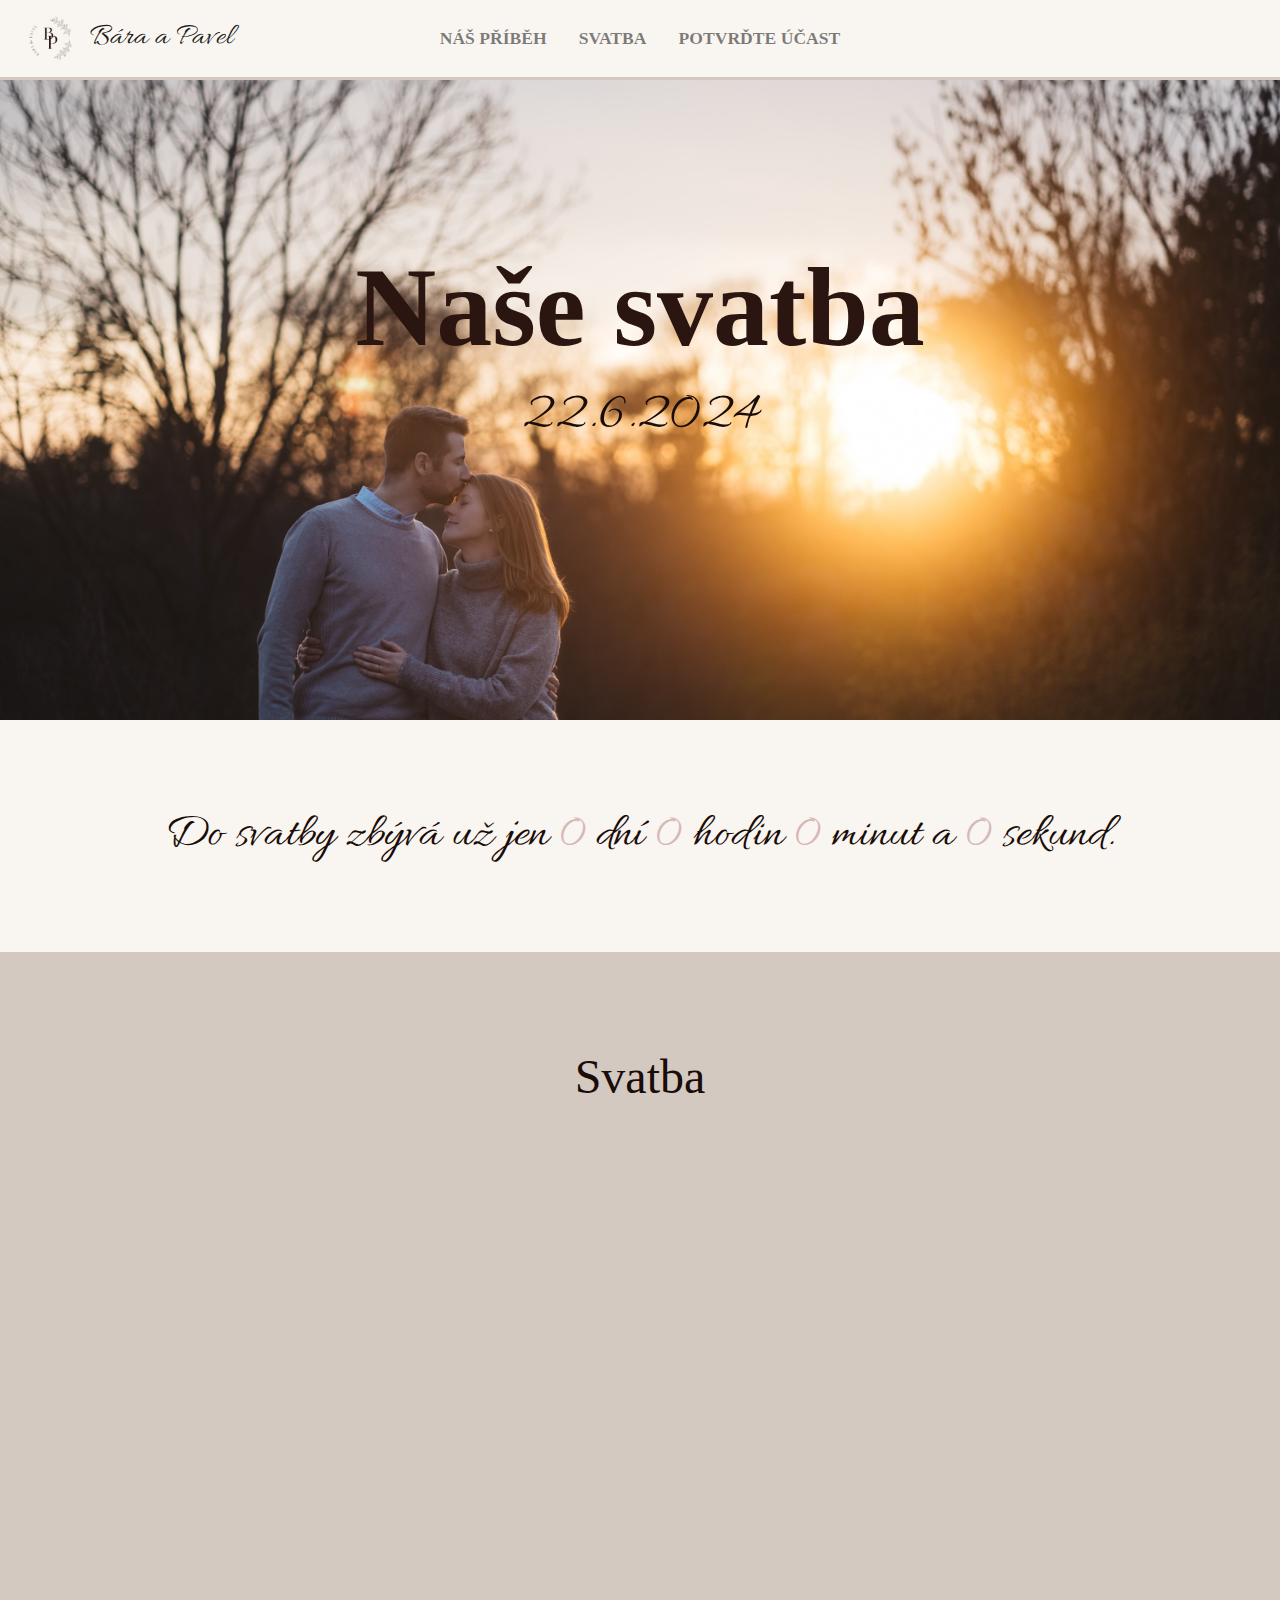
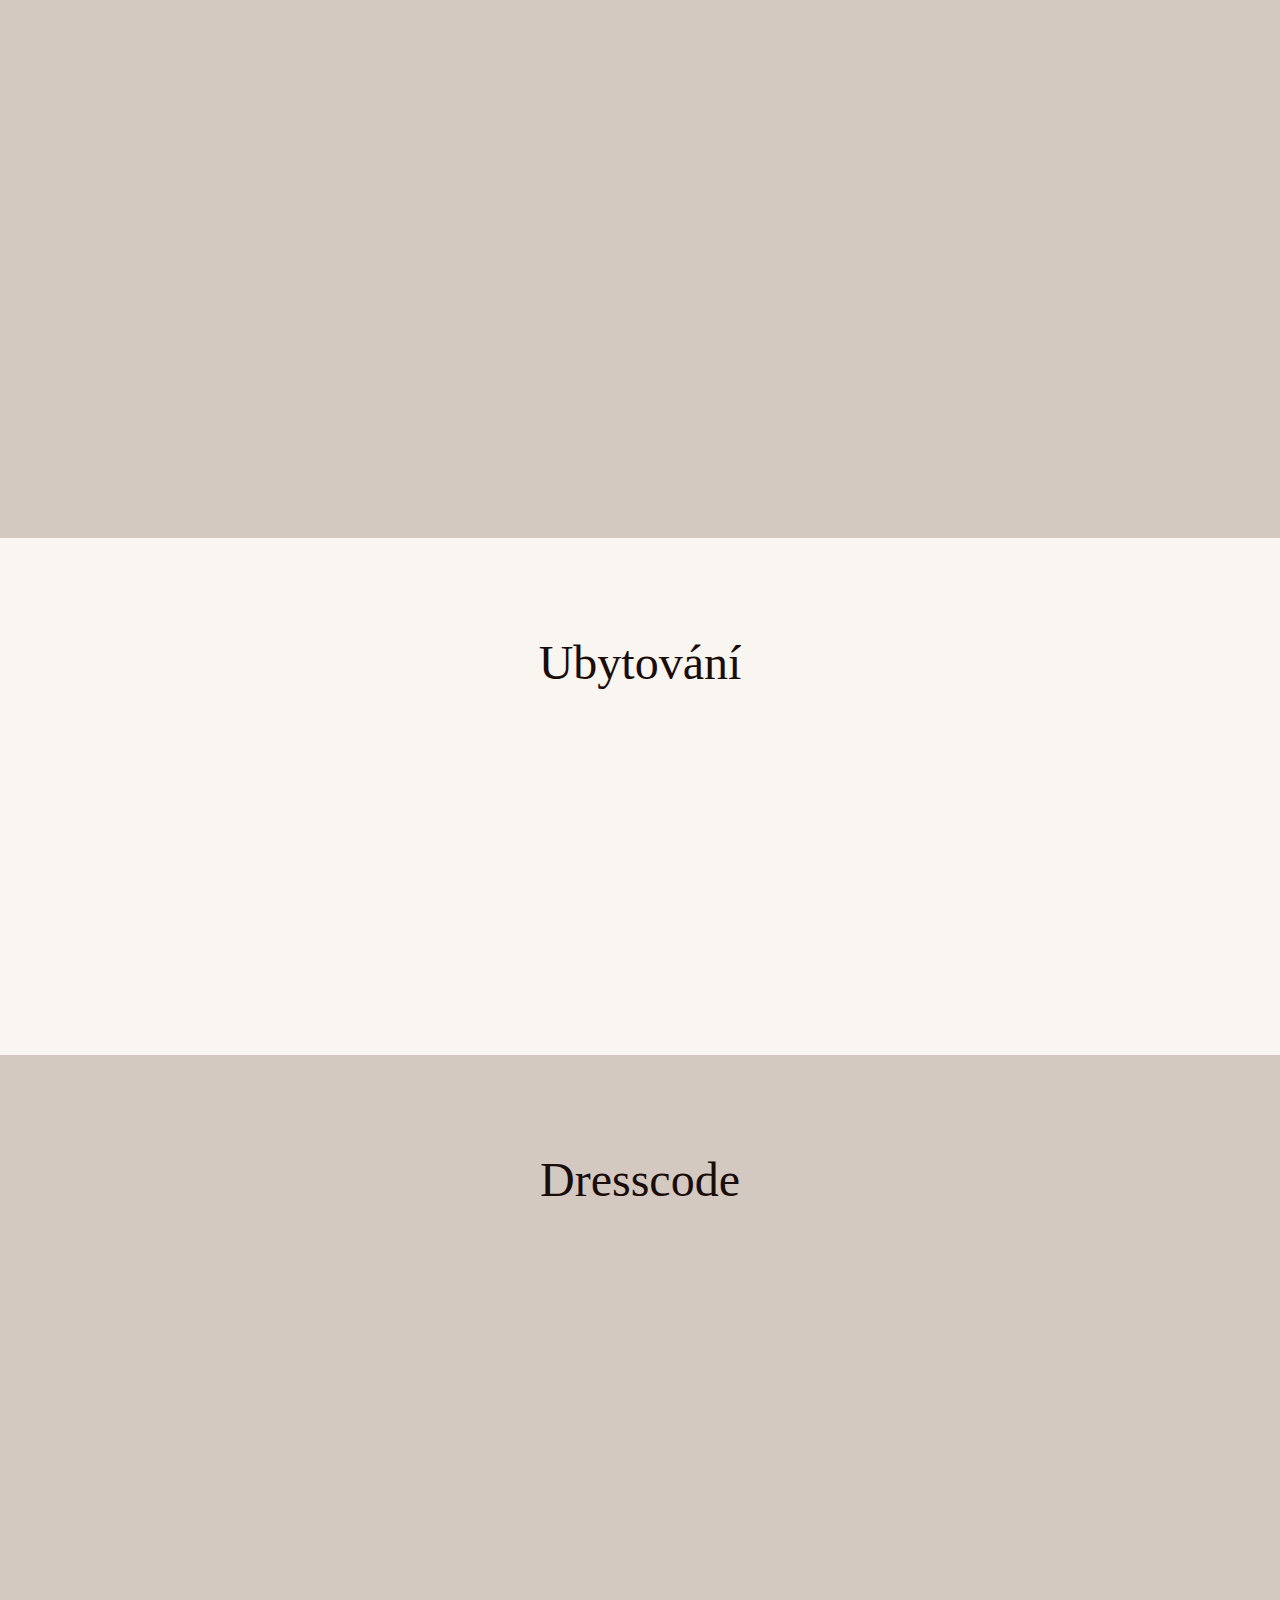
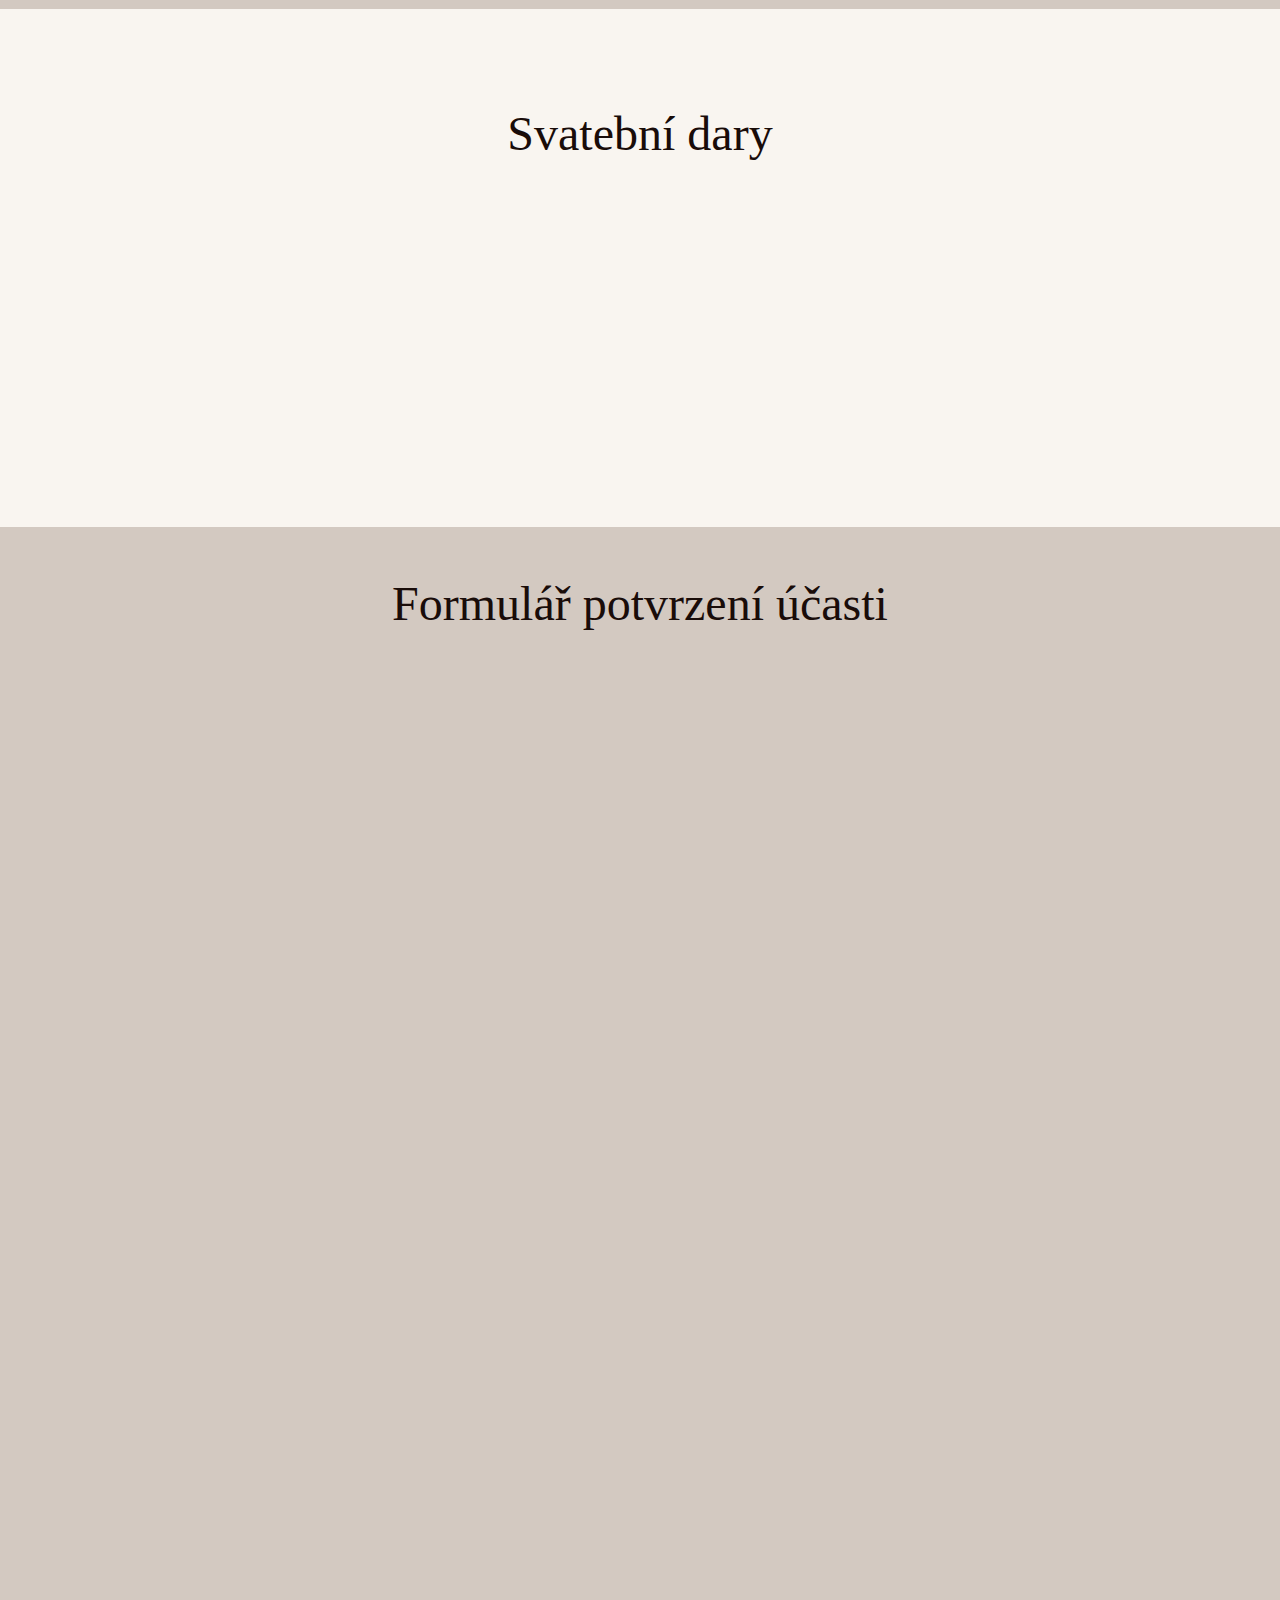
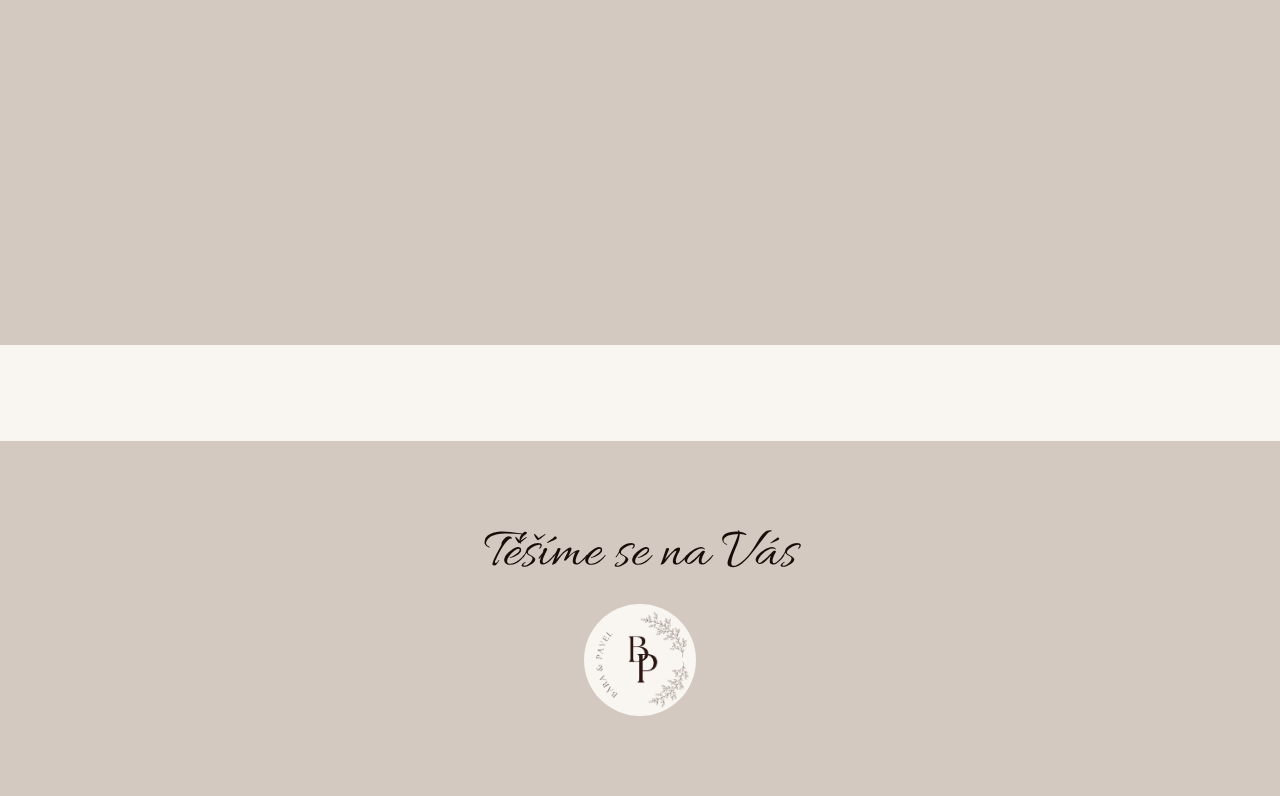
<file: svatba.html>
<!DOCTYPE html>
<html lang="en">

<head>
    <meta charset="UTF-8">
    <meta name="viewport" content="width=device-width, initial-scale=1.0">
    <title>Bára & Pavel</title>

    <link rel="shortcut icon" href="images/favicon.ico">


    <link rel="stylesheet" href="https://cdn.jsdelivr.net/npm/bootstrap@4.3.1/dist/css/bootstrap.min.css"
        integrity="sha384-ggOyR0iXCbMQv3Xipma34MD+dH/1fQ784/j6cY/iJTQUOhcWr7x9JvoRxT2MZw1T" crossorigin="anonymous">
    <script src="https://code.jquery.com/jquery-3.3.1.slim.min.js"
        integrity="sha384-q8i/X+965DzO0rT7abK41JStQIAqVgRVzpbzo5smXKp4YfRvH+8abtTE1Pi6jizo"
        crossorigin="anonymous"></script>
    <script src="https://cdn.jsdelivr.net/npm/popper.js@1.14.7/dist/umd/popper.min.js"
        integrity="sha384-UO2eT0CpHqdSJQ6hJty5KVphtPhzWj9WO1clHTMGa3JDZwrnQq4sF86dIHNDz0W1"
        crossorigin="anonymous"></script>
    <script src="https://cdn.jsdelivr.net/npm/bootstrap@4.3.1/dist/js/bootstrap.min.js"
        integrity="sha384-JjSmVgyd0p3pXB1rRibZUAYoIIy6OrQ6VrjIEaFf/nJGzIxFDsf4x0xIM+B07jRM"
        crossorigin="anonymous"></script>

    <link rel="preconnect" href="https://fonts.googleapis.com">
    <link rel="preconnect" href="https://fonts.gstatic.com" crossorigin>
    <link
        href="https://fonts.googleapis.com/css2?family=Allura&family=Montserrat:ital,wght@0,100..900;1,100..900&display=swap"
        rel="stylesheet">

    <link rel="stylesheet" href="styles.css">
</head>

<body onload="actualizeTime()">

    <div>
        <nav class="navbar navbar-expand-lg navbar-light sticky-top">
            <a class="navbar-brand" href="index.html"><img src="images/logo.png" class="logo" alt="logo"> Bára a
                Pavel</a>
            <button class="navbar-toggler" type="button" data-toggle="collapse" data-target="#navbarNav"
                aria-controls="navbarNav" aria-expanded="false" aria-label="Toggle navigation">
                <span class="navbar-toggler-icon"></span>
            </button>
            <div class="collapse navbar-collapse" id="navbarNav">
                <ul class="navbar-nav navbar-center">
                    <li class="nav-item">
                        <a class="nav-link" href="index.html">Náš příběh</a>
                    </li>
                    <li class="nav-item">
                        <a class="nav-link" href="svatba.html">Svatba</a>
                    </li>
                    <li class="nav-item">
                        <a class="nav-link" href="svatba.html#formular">Potvrďte účast</a>
                    </li>
                </ul>
            </div>
        </nav>


        <div class="intro photo-main">
            <h1 class="hmain">Naše svatba</h1>
            <h3 class="hundermain">22.6.2024</h3>
        </div>


        <div class="countdown divwhite scroll-show">
            <p class="countdowntext">Do svatby zbývá už jen <span id="cdays" class="cvar">0</span> <span
                    id="tdays">dní</span> <span id="chours" class="cvar">0</span> <span id="thours">hodin</span>
                <span id="cminutes" class="cvar">0</span> <span id="tminutes">minut</span> a <span id="cseconds"
                    class="cvar">0</span> <span id="tseconds">sekund</span>.
            </p>
        </div>

        <div class="divbeige divpadding">
            <h2 class="hinfo">Svatba</h2>
            <div class="flex-info scroll-show">
                <img src="images/Misto_svatby.jpeg" alt="Foto svatebního místa" class="flex-content photo-location">
                <p class="pinfo flex-content"><strong>Celý náš svatební den </strong>proběhne v usedlosti Pod Strážným
                    vrchem v
                    Heřmanicích u Žandova.
                    <br>
                    <a href="https://podstraznymvrchem.cz/" target="_blank"
                        style="text-decoration:none">https://podstraznymvrchem.cz/</a>
                    <br><br>Obřad je plánován <strong>od 13:00</strong>, prosíme o příjezd <strong>nejpozději ve
                        12:00</strong>. Usedlost
                    máme pronajatou na celý víkend, můžete dorazit a ubytovat se už od pátku 21.6.
                </p>
            </div>
            <div class="flex-info scroll-show">
                <p class="padress flex-content pinfo"><strong>Adresa:</strong><br>Heřmanice 112, <br> 470 02 Žandov <br>
                    GPS: 50.66480N,
                    14.38853E</p>
                <iframe class="flex-content iframe-location" style="border:none"
                    src="https://frame.mapy.cz/s/kevonurone" frameborder="0"></iframe>
            </div>
        </div>

        <div class="divwhite divpadding">
            <h2 class="hinfo">Ubytování</h2>
            <div class="divpaddingtext pinfofull pfulltext scroll-show">
                <p>Ubytování je <strong>zajištěno přímo v usedlosti</strong> ve vícelůžkových pokojích (3-11 lůžkové).
                    Pro příznivce
                    spaní venku je možné spaní ve stanu, případně pod širákem.
                    <br><br>
                    Dorazit a ubytovat se je možné už <strong>od pátku 21.6.</strong>
                </p>
            </div>
        </div>

        <div class="divbeige divpadding">
            <h2 class="hinfo">Dresscode</h2>
            <div class="divpaddingtext pinfofull pfulltext scroll-show">
                <p>Chceme, abyste naši svatbu vnímali jako příjemnou neformální oslavu,
                    přesto se však jedná <strong>o společenskou událost</strong>, proto, prosíme, přizpůsobte tomuto
                    faktu své
                    oblečení.
                    <br><br>
                    Na konkrétních barvách netrváme, ale pokud byste se nemohli rozhodnout, výzdoba bude laděna do
                    <strong>světlých pastelových barev.</strong>
                </p>
            </div>
        </div>

        <div class="divwhite divpadding">
            <h2 class="hinfo">Svatební dary</h2>
            <div class="divpaddingtext pinfofull pfulltext scroll-show">
                <p>Domácnost máme za ty roky vybavenou obstojně (díky mami) a sadu talířů či nové povlečení
                    nepotřebujeme. <br><br> Pokud nás tedy chcete obdarovat, budeme rádi za <strong>finanční
                        příspěvek</strong> na
                    cestování
                    a
                    rekonstrukci bytu, kterého už v době svatby budeme vlastníky.
                </p>
            </div>
        </div>

        <div class="divbeige divform">
            <h2 class="hinfo">Formulář potvrzení účasti</h2>
            <iframe id="formular" class="scroll-show"
                src="https://docs.google.com/forms/d/e/1FAIpQLSeNL7yg-uNEMiRF3oCO1dVYGl3k3BkWDnhje8UJbIZ2O71aiQ/viewform?embedded=true"
                width="100%" height="1250px" frameborder="0" marginheight="0" marginwidth="0">Formulář</iframe>
        </div>

        <div class="divwhite divpadding">
        </div>

        <footer class="divbeige divfooter">
            <h3 class="hfooter">Těšíme se na Vás</h3>
            <img src="images/logo.png" class="logo-large" alt="logo">
        </footer>

        <script src="script.js"></script>

        <script>
            document.addEventListener('DOMContentLoaded', function () {
                var scrollShowElements = document.querySelectorAll('.scroll-show');

                function checkPosition() {
                    for (var i = 0; i < scrollShowElements.length; i++) {
                        var element = scrollShowElements[i];
                        var elementPosition = element.getBoundingClientRect().top;
                        var windowHeight = window.innerHeight;

                        if (elementPosition < windowHeight) {
                            element.classList.add('show');
                            scrollShowElements = Array.prototype.filter.call(scrollShowElements, function (el) {
                                return el !== element;
                            });
                        }
                    }
                    if (scrollShowElements.length === 0) {
                        window.removeEventListener('scroll', checkPosition);
                    }
                }

                window.addEventListener('scroll', checkPosition);
                checkPosition();
            });
        </script>
</body>

</html>
</file>
<file: styles.css>
:root {
    --white: #f9f5f0;
    --beige: #D3C9C1;
    --dark-secondary: #D6B7B5;
    --dark-main: #2b1511;
    --black: #190c09;

    --cursive: 'Allura', cursive;
    --serif: 'Playfair Display', serif;
    --sans-serif: "Montserrat", sans-serif;
}

body {
    font-family: var(--sans-serif);
    text-align: center;
    color: var(--black);
    background-color: var(--white);
}

h1,
h2 {
    font-family: var(--serif);
}

h2 {
    font-size: 3rem;
}

h3 {
    font-family: var(--cursive);
}

#formular {
    scroll-margin-top: 15rem;
}

.scroll-show {
    opacity: 0;
    transition: opacity 0.6s ease-in;
}

.show {
    opacity: 1;
}

.flex-info {
    display: flex;
    align-items: center;
    justify-content: center;
    flex-wrap: wrap;
}

.flex-content,
.flex-content-program {
    flex: 1 0 50%;
    max-width: 50%;
    box-sizing: border-box;
    padding: 1rem 2rem;
}

.flex-content-program {
    padding: 10px;
}

.flex-content .wideimg {
    max-width: 100%;
    height: auto;
    display: block;
    margin: 0 auto;
}

.iframe-location {
    height: 22rem;
    border-radius: 7%;
}

.photo-location {
    border-radius: 7%;
}

.divwhite {
    background-color: var(--white);
}

.divbeige {
    background-color: var(--beige);
}

.divpadding {
    padding: 3rem 8rem;
}

.divpaddingtext {
    padding: 0 8rem;
}

a {
    color: var(--white);

}

a:hover {
    color: var(--dark-main);
}


.intro {
    /*
    background-size: cover;
    height: 50rem;
    text-align: center;
*/
    background-repeat: no-repeat;
    background-size: 100%;
    height: 50vw;
}

.photo-main {
    background-image: url("images/Cover_photo_i.jpg");
}

.hmain {
    font-size: 7rem;
    color: var(--dark-main);
    text-align: center;
    padding: 10rem 0 0;
    font-weight: bold;
}

.hundermain {
    font-size: 3.5rem;
}


.hourstory {
    padding-bottom: 3rem;
}

.hdate {
    font-family: var(--cursive);
    font-size: 2rem;
    color: var(--dark-secondary);
}

.htime {
    font-family: var(--cursive);
    font-size: 2rem;
    color: var(--white);
}

.hstory {
    font-family: var(--serif);
    font-size: 2rem;
    color: var(--dark-main);
}

.hinfo {
    padding: 3rem;
}

.hfooter {
    font-size: 3.5rem;
    margin: 0;
}

.divfooter {
    padding: 5rem;
}

.pinfo {
    font-size: 1.5rem;
    padding: 4rem;
    text-align: left;
}

.pinfofull {
    font-size: 1.5rem;
    text-align: left;
    padding: 0 4rem 4rem;
}

.padress {
    text-align: right;
}

.pstory {
    font-size: 1.2rem;
}

.pfulltext {
    max-width: 65rem;
    margin: auto;
}

.ulcolors {
    list-style-type: none;
}

.licolor::before {
    content: "";
    display: inline-block;
    width: 2rem;
    height: 2rem;
    border-radius: 50%;
    margin-right: 1rem;
}

.color-i::before {
    background-color: var(--white);
}

.color-ii::before {
    background-color: var(--dark-main);
}

.color-iii::before {
    background-color: var(--dark-secondary);
}

.profile-img {
    height: 15rem;
    border-radius: 50%;
}

.mybtn {
    font-family: var(--serif);
    color: var(--white);
    font-size: 2rem;
    padding: 1rem 5rem;
    margin: 3rem;
    border-radius: 20px;
    background-color: var(--dark-secondary);
    border-color: var(--dark-secondary);
}

.mybtn:hover {
    color: var(--white);
    background-color: var(--beige);
    border-color: var(--beige);
}

.divprogram {
    padding: 4rem;
}

.navbar {
    background-color: var(--white);
    border-bottom: 3px solid var(--beige);
}

.navbar-brand {
    color: var(--dark-main);
    font-family: var(--cursive);
    font-size: 1.9rem;
}

.logo {
    height: 3.2rem;
    border-radius: 50%;
    padding: 0 0.5rem;
}

.logo-large {
    border-radius: 50%;
    margin: 1rem 0 0;
    height: 7rem;
}

.nav-item {
    color: var(--dark-secondary);
    font-family: var(--serif);
    text-transform: uppercase;
    font-size: 1.1rem;
    font-weight: bold;
}

.navbar-nav.navbar-center {
    position: absolute;
    left: 50%;
    transform: translatex(-50%);
}

.countdowntext {
    font-family: var(--cursive);
    font-size: 3rem;
    padding: 5rem;
    margin: 0;
}

.cvar {
    color: var(--dark-secondary);
}


/* Timeline story */
.timeline-story {
    position: relative;
    max-width: 120rem;
    margin: 0 auto;
}

.timeline-story::after {
    content: '';
    position: absolute;
    width: 6px;
    background-color: var(--dark-secondary);
    top: 0;
    bottom: 0;
    left: 50%;
    margin-left: -3px;
}

.container {
    padding: 10px 40px;
    position: relative;
    background-color: inherit;
    width: 50%;
    margin: 0px;
}

.container::after {
    content: '';
    position: absolute;
    width: 25px;
    height: 25px;
    right: -12.5px;
    background-color: var(--dark-secondary);
    border: 4px solid var(--dark-secondary);
    top: 15px;
    border-radius: 50%;
    z-index: 1;
}

.left {
    left: 0;
}

.right {
    left: 50%;
}

.right::after {
    left: -12.5px;
}

.content {
    padding: 20px 30px;
    position: relative;
    border-radius: 6px;
    text-align: left;
}

.gallery {
    display: flex;
    flex-wrap: wrap;
    justify-content: space-around;
    padding: 8rem 15rem;
}

.gallery img {
    width: calc(33.333% - 20px);
    margin: 10px;
    object-fit: cover;
    filter: grayscale(50%);
}

.gallery img:hover {
    filter: grayscale(0%);
}

.navbar-expand-lg .navbar-nav .nav-link {
    padding-right: 1rem;
    padding-left: 1rem;
}

@media screen and (max-width: 1190px) {

    #formular {
        scroll-margin-top: 13rem;
    }

    .divpadding {
        padding: 3rem 3rem;
    }

    .divpaddingtext {
        padding: 0 3rem;
    }


    .photo-main {
        background-image: url("images/Cover_photo_ii.jpg");
    }

    .pstory {
        font-size: 1rem;
    }

    .gallery {
        padding: 0;
    }

    .gallery img {
        width: calc(50% - 20px);
        filter: grayscale(0%);
    }

    .photo-main {
        background-image: url("images/Cover_photo_ii.jpg");
    }

    .intro {
        background-size: cover;
        height: 50rem;
    }

    .navbar-nav.navbar-center {
        position: relative;
    }

    .timeline-story::after {
        left: 31px;
    }

    .container {
        width: 100%;
        padding-left: 70px;
        padding-right: 25px;
    }

    .container::before {
        left: 60px;
        border: medium solid white;
        border-width: 10px 10px 10px 0;
        border-color: transparent white transparent transparent;
    }


    .left::after,
    .right::after {
        left: 18px;
    }

    .right {
        left: 0%;
    }

    .divprogram {
        padding: 0 0 4rem;
    }

    .flex-content {
        flex: 1 0 100%;
        max-width: 100%;
    }

    .profile {
        padding: 5%;
    }

    .hmain {
        font-size: 6rem;
    }

    .hundermain {
        font-size: 2.5rem;
    }

    .hfooter {
        font-size: 2.5rem;
        margin: 0;
    }

    .flex-info {
        display: block;
    }

    .divpadding {
        padding: 3rem 4rem;
    }

    .divpaddingtext {
        padding: 0 4rem;
    }


    .padress {
        text-align: left;
    }

    .pinfo {
        font-size: 1.5rem;
        padding: 1rem 2rem;
    }

    .pinfofull {
        padding: 0 2rem 2rem;
    }

    .iframe-location {
        width: 100%;
    }

    .flex-content,
    .flex-content-program {
        max-width: 100%;
    }

    .navbar-brand {
        font-size: 1.8rem;
    }

    .logo {
        height: 2.4rem;
        padding: 0 0.2rem;
    }

    .nav-item {
        font-size: 1rem;
    }

}

@media screen and (max-width: 590px) {
    .gallery {
        padding: 0;
    }

    .gallery img {
        width: calc(100% - 20px);
    }

    .ourstory {
        padding: 0.5rem;
    }

    .hmain {
        font-size: 4rem;
    }

    h2 {
        font-size: 2.3rem;
        padding: 1rem;
    }

    .logo-large {
        height: 4rem;
    }

    .divfooter {
        padding: 2.5rem;
    }

    .hstory {
        font-size: 1.5rem;
        font-weight: bold;
    }

    .content {
        padding: 10px 20px;
    }

    .mybtn {
        font-size: 1.7rem;
        padding: 1rem 4rem;
        margin: 1rem;
    }

    .countdowntext {
        font-size: 2.5rem;
        padding: 2.5rem 1.5rem;
    }

    .divpadding {
        padding: 2.5rem 0.5rem 3.5rem;
    }

    .divpaddingtext {
        padding: 0 0.5rem;
    }

    .hinfo {
        padding: 1rem;
    }

    .flex-content {
        padding: 1rem;
    }

    .flex-content-program {
        padding: 2rem 1rem;
    }

    .pinfo {
        padding: 0 1rem 1rem;
        font-size: 1.2rem;
    }

    .pinfofull {
        padding: 0 1rem;
        font-size: 1.2rem;
    }

    .divform {
        padding: 2rem 0;
    }

    .navbar {
        padding: 0.3rem 1rem;
    }

    .photo-main {
        background-image: url("images/Cover_photo_iii.jpg");
    }
}
</file>
